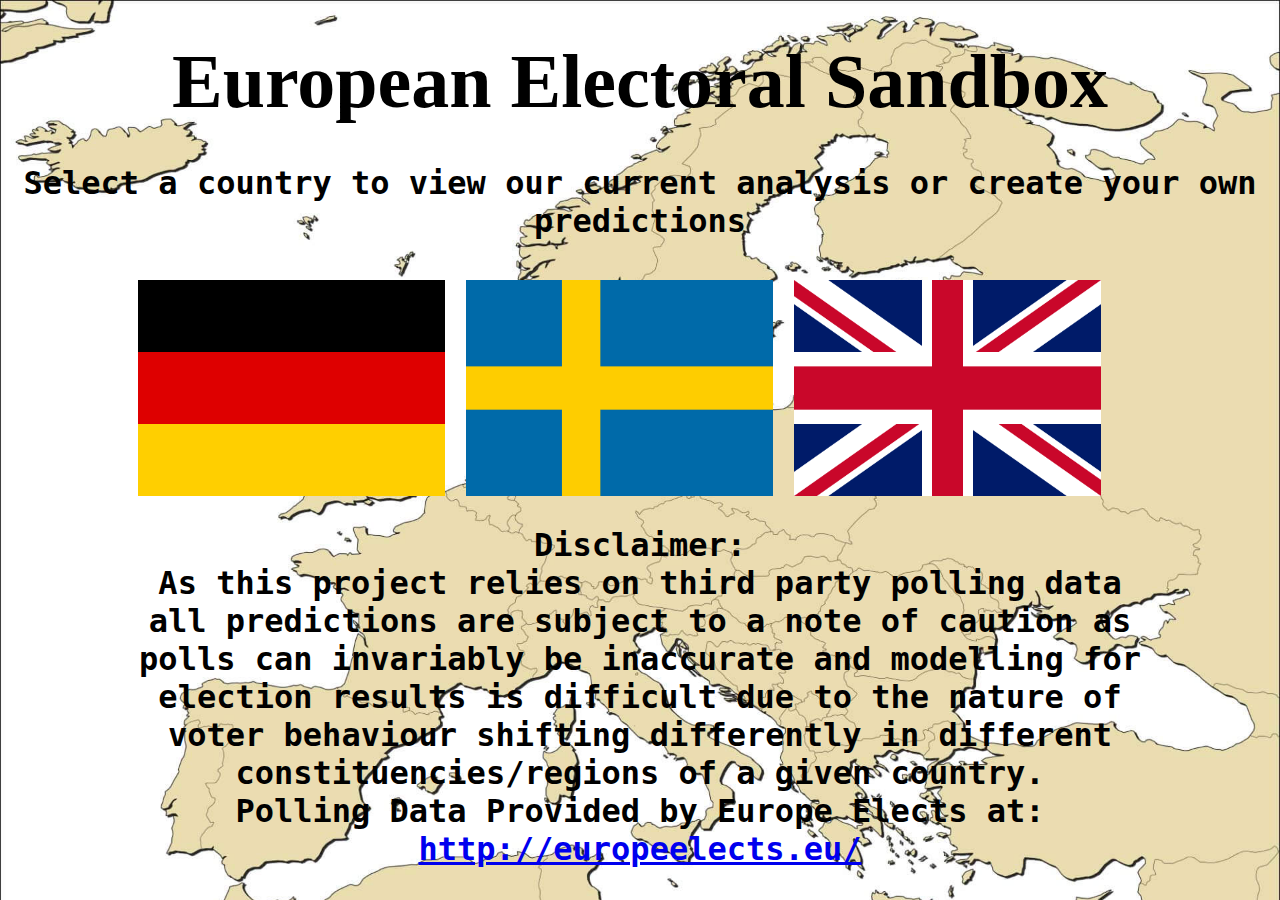
<file: index.html>
<html>

<head>

<title>European Electoral Sandbox Homepage</title>

<meta charset="utf-8">
<meta name="viewport" content="width=device-width, initial-scale=1.0">


<link rel= "stylesheet" type="text/css" href="css\index.css">


</head>

<body>

<div id = "background">

	<div id = "pageTitle"><b>European Electoral Sandbox</b></div>
	
	<div id = "pageContent"><b>Select a country to view our current analysis or create your own predictions</b></div>
	
	<div class = "flagContainer">

		<div class = "flagLink"><a href="html\germany.html"><img src = "assets\German-Flag.png"></a></div>

		<div class = "flagLink"><a href="html\sweden.html"><img src = "assets\Swedish-Flag.png"></a></div>

		<div class = "flagLink"><a href="html\uk-fptp.html"><img src = "assets\UK-Flag.png"></a></div>
		

		
		<div id = "pageDisclaimer">
		<b>Disclaimer: </br>As this project relies on third party polling data all predictions are subject to a note of caution as polls can invariably be inaccurate 
		and modelling for election results is difficult due to the nature of voter behaviour shifting differently in different constituencies/regions of a given country.
		</br>
		Polling Data Provided by Europe Elects at: <a href="http://europeelects.eu/">http://europeelects.eu/</a>
		</b></div>
	
	</div>

	
	
</div>


</body>
</html>
</file>
